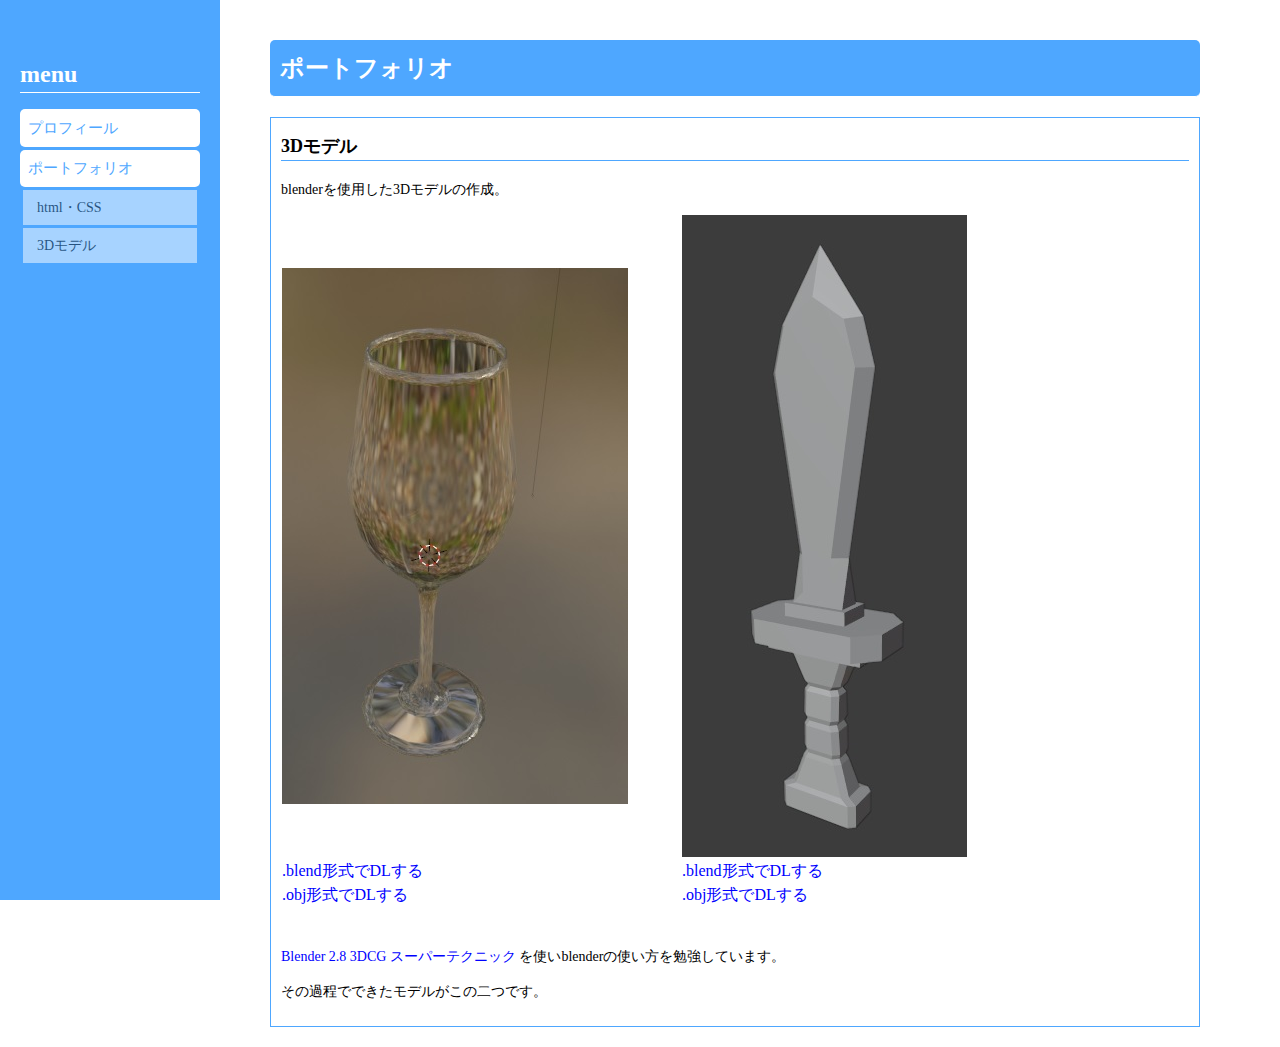
<file: 3d.html>
<!DOCTYPE html>
<html lang="ja">
    <head>
        <meta charset="utf-8">
        <meta name="viewport" content="width=device-width">
        <title>ポートフォリオ</title>
        <link rel="stylesheet" href="css/style2.css">
    </head>

    <body>



        <div id="sub">
            <h1>menu</h1>

            
            <div class="menu">
            <a href="index.html"><p class="in_menu">プロフィール</p></a>

            <input id="check1" class="check" type="checkbox" checked="checked">
            <label class="in_menu" for="check1">ポートフォリオ</label>
                <div class="accordion">
                    <a href="html.html"><p class="c_menu">html・CSS</p></a>
                    <a href="3d.html"><p class="c_menu">3Dモデル</p></a>

                </div>
            </div>
        </div>

        <div id="main">
            <h2>ポートフォリオ</h2>
        

            <div class="contents">      
                <p class="c_title">3Dモデル</p>
                <p>blenderを使用した3Dモデルの作成。</p>


                <table>
                    <tr>
                        <td class="table"><img src="img/glass.jpg"></td>
                        <td class="table"><img src="img/sword.jpg"></td>
                    </tr>
                    <tr>
                        <td><a href="glass.blend" download="glass.blend" class="link">.blend形式でDLする</a><br>
                            <a href="glass.obj" download="glass.obj" class="link">.obj形式でDLする</a></td>
                        <td><a href="sword.blend" download="sword.blend" class="link">.blend形式でDLする</a><br>
                            <a href="sword.obj" download="sword.obj" class="link">.obj形式でDLする</a></td>
                    </tr>
                </table>

                <br>
                <p><a href="https://www.amazon.co.jp/Blender-2-8-3DCG-%E3%82%B9%E3%83%BC%E3%83%91%E3%83%BC%E3%83%86%E3%82%AF%E3%83%8B%E3%83%83%E3%82%AF-Benjamin/dp/4800712556"  target="_blank" rel="norefferrer" class="link">Blender 2.8 3DCG スーパーテクニック</a>
                を使いblenderの使い方を勉強しています。</p>
                <p>その過程でできたモデルがこの二つです。</p>
                
                              


                </p>
            </div>

        </div> 

        



    </body>
    

</html>
</file>
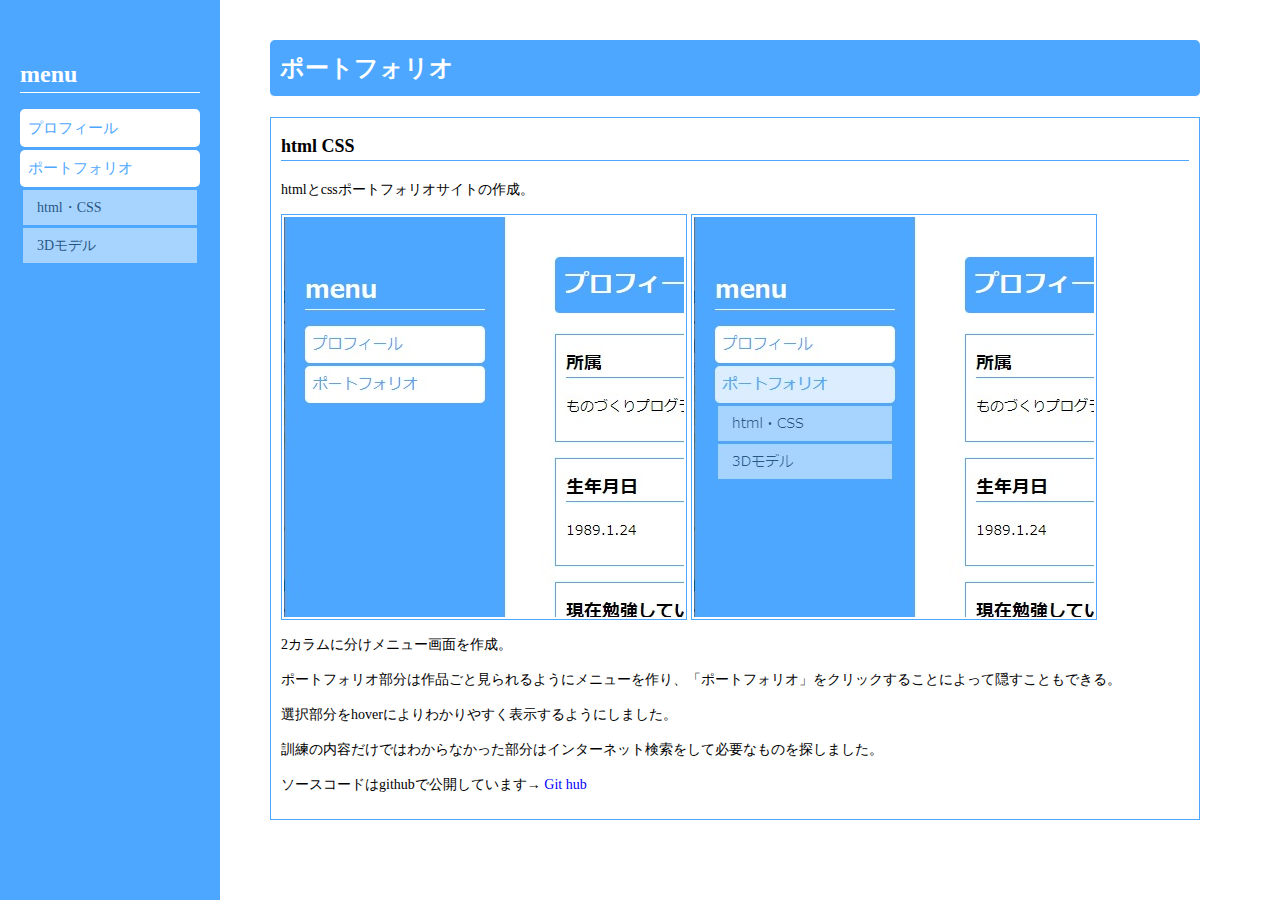
<file: html.html>
<!DOCTYPE html>
<html lang="ja">
    <head>
        <meta charset="utf-8">
        <meta name="viewport" content="width=device-width">
        <title>ポートフォリオ</title>
        <link rel="stylesheet" href="css/style2.css">
    </head>

    <body>



        <div id="sub">
            <h1>menu</h1>

            
            <div class="menu">
            <a href="index.html"><p class="in_menu">プロフィール</p></a>

            <input id="check1" class="check" type="checkbox" checked="checked">
            <label class="in_menu" for="check1">ポートフォリオ</label>
                <div class="accordion">
                    <a href="html.html"><p class="c_menu">html・CSS</p></a>
                    <a href="3d.html"><p class="c_menu">3Dモデル</p></a>

                </div>
            </div>
        </div>

        <div id="main">
            <h2>ポートフォリオ</h2>
        

            <div class="contents">      
                <p class="c_title">html CSS</p>
                <p>htmlとcssポートフォリオサイトの作成。</p>

                <div class="img">
                    <img src="img/menu1.jpg">
                </div>
                <div class="img">
                    <img src="img/menu2.jpg">
                </div>
                <p>2カラムに分けメニュー画面を作成。</p>
                <p>ポートフォリオ部分は作品ごと見られるようにメニューを作り、「ポートフォリオ」をクリックすることによって隠すこともできる。</p>
                <p> 選択部分をhoverによりわかりやすく表示するようにしました。</p>
                <p>訓練の内容だけではわからなかった部分はインターネット検索をして必要なものを探しました。</p>
                <p>ソースコードはgithubで公開しています→<a href="https://github.com/mizuka0124/mizuka0124.github.io" target="_blank" rel="norefferrer" class="link">
                Git hub</p>              


                </p>
            </div>

        </div> 

        



    </body>
    

</html>
</file>
<file: css/style2.css>
@import url("sanitize.css");

h1{
    font-size: 24px;
    color: #fff;
    border-bottom: 1px solid;

}

p{
    font-size: 14px;
}


h2{
 font-size: 24px;
 color: #fff;
 border-bottom: 1px solid;
 background-color: #4ea7ff;
 border-radius: 5px;
 padding: 10px;

}

#main {
    box-sizing: border-box;
    margin-left: 220px;
    padding: 20px;
    padding-left:50px;
    width:1000px;
  }



  #sub {
    box-sizing: border-box;

    height: 100%;
    width: 220px;
    position: fixed;
    overflow: auto;
    background: #4ea7ff;
    padding: 20px;
    padding-top: 40px;
  }


  .menu{
      padding: 0;
      position: relative;

  }
  .in_menu{
      color: #4ea7ff;
      background: #fff;
      margin-bottom: 3px;
      line-height:1.5;
      padding: 0.5em;
      list-style: none;
      border-radius: 5px;
      font-size: 15px;
      display: block;
  }

  .in_menu:hover{

    opacity: 0.8;
  }

  .contents{
      border: 1px solid #4ea7ff;
      margin-top:1em;
      padding: 10px;
  }
  
  .sub{
      list-style: circle;
  }
  
  .c_title{
    border-bottom: 1px solid #4ea7ff;
    font-size: 18px;
    font-weight: bold;
    margin-top: 5px;
    
  }

.check{
    display: none;
}

.accordion{
    visibility: hidden;
}

.check:checked + .in_menu + .accordion{

    visibility: visible;
}

.c_menu{
    background-color:#ffffff;
    opacity: 0.5;
    margin: 3px;
    padding: 0.5em;
    padding-left:1em;
    border-bottom: 5px;
    }

.c_menu:hover{
    background-color: #fff;
    opacity: 0.8;
}

a{
    text-decoration: none;
    color: #000000;
    
}

.link{
    text-decoration-style: 1px solid;
    color: blue;
}
.img{
    border: 1px solid #4ea7ff;;
    display: inline-block;
    padding: 2px;
}
.table{
    width: 400px;


}
</file>
